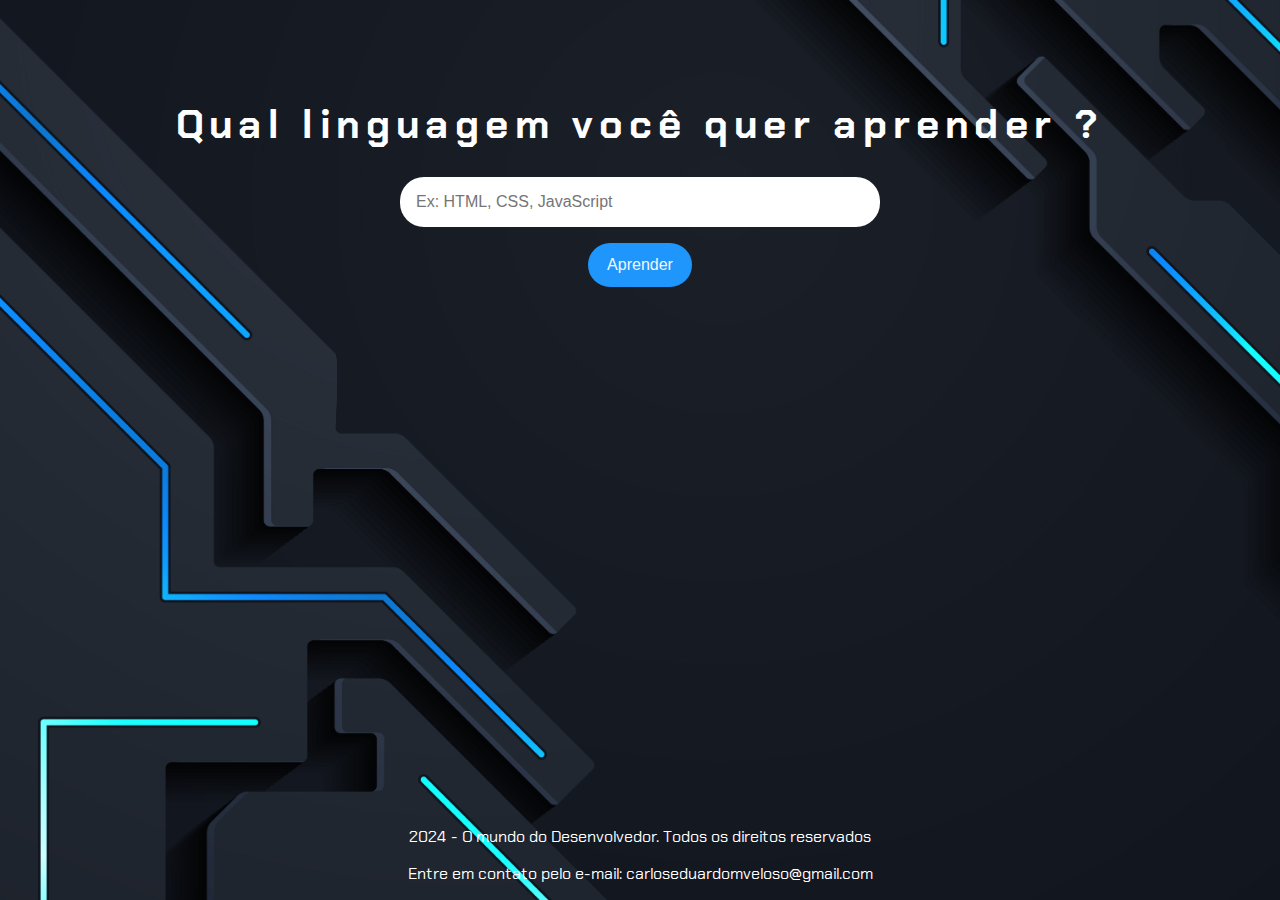
<file: index.html>
<!DOCTYPE html>
<html lang="pt-br">

<head>
    <meta charset="UTF-8">
    <meta name="viewport" content="width=device-width, initial-scale=1.0">
    <link rel="stylesheet" href="estilos/style.css">
    <title>O Mundo do Desenvolvedor</title>
</head>

<body>
    <header>
        <h1>Qual linguagem você quer aprender ?</h1>
    </header>
    <main>
        <section>
            <a href="paginas/html.html"></a>
            <input type="text" placeholder="Ex: HTML, CSS, JavaScript" id="campo-pesquisa">
            <button onclick="pesquisar()">Aprender</button>
        </section>
        <section class="resultados-pesquisa" id="resultados-pesquisa">
        </section>
    </main>
    <footer>
        <p>2024 - O mundo do Desenvolvedor. Todos os direitos reservados</p>
        <p>Entre em contato pelo e-mail: carloseduardomveloso@gmail.com</p>
    </footer>
    <script src="scripts/dados.js"></script>
    <script src="scripts/app.js"></script>
</body>

</html>
</file>
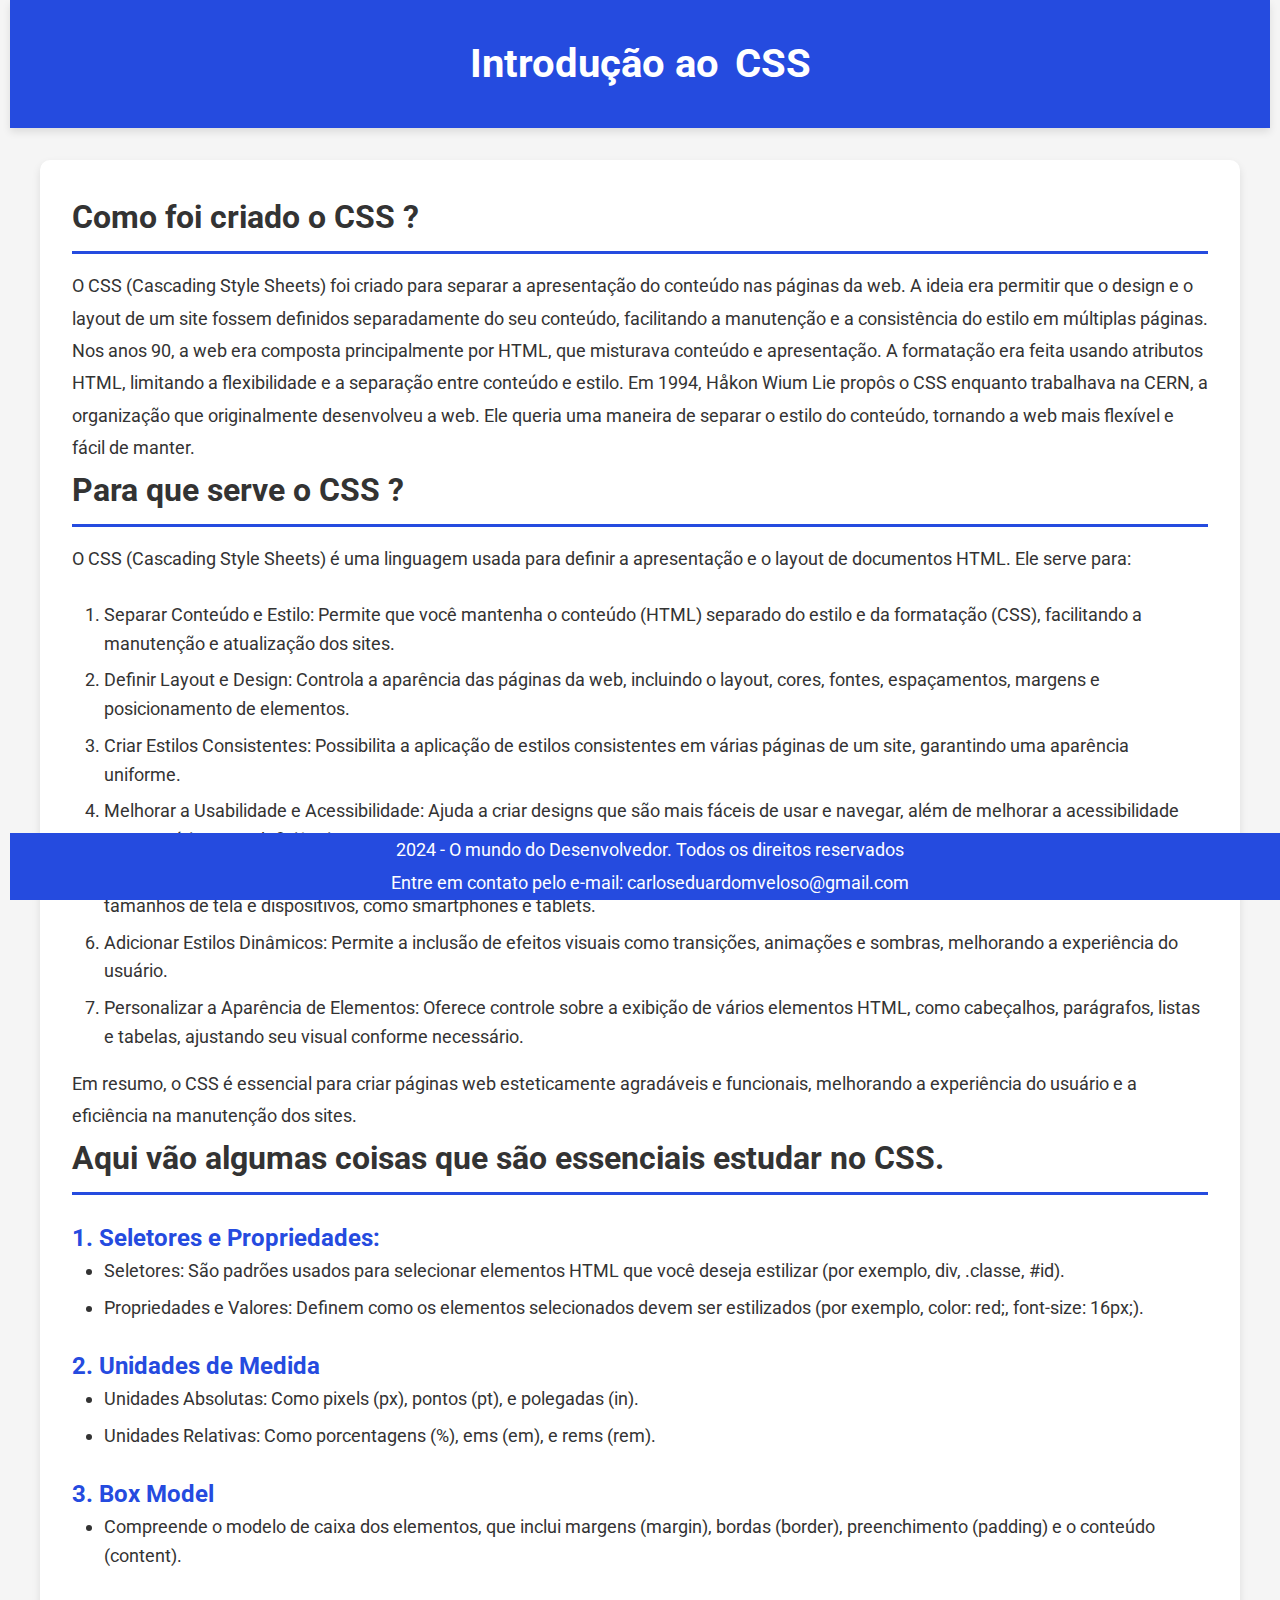
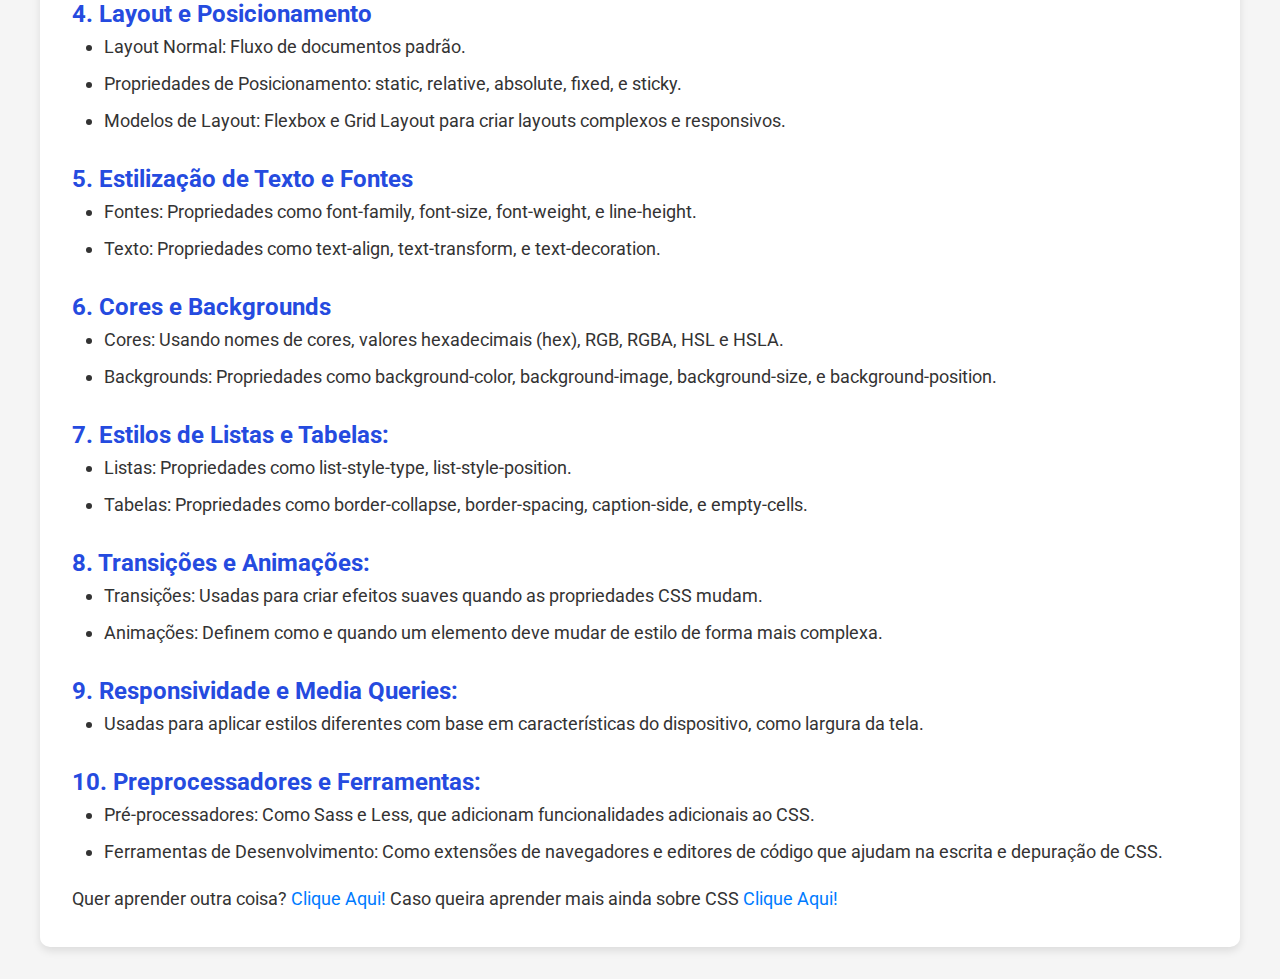
<file: paginas/css.html>
<!DOCTYPE html>
<html lang="pt-br">
<head>
    <meta charset="UTF-8">
    <meta name="viewport" content="width=device-width, initial-scale=1.0">
    <link rel="stylesheet" href="../estilos/css.css">
    <title>Introdução ao CSS</title>
</head>
<body>
    <header>
        <h1>
            <span class="intro">Introdução ao </span>
            <span class="letra" data-tooltip="Cascading">C</span>
            <span class="letra" data-tooltip="Style">S</span>
            <span class="letra" data-tooltip="Sheets">S</span>
        </h1>
    </header>
    <main>
        <section>
            <h2>Como foi criado o CSS ?</h2>
            <p>O CSS (Cascading Style Sheets) foi criado para separar a apresentação do conteúdo nas páginas da web. A ideia era permitir que o design e o layout de um site fossem definidos separadamente do seu conteúdo, facilitando a manutenção e a consistência do estilo em múltiplas páginas.

                Nos anos 90, a web era composta principalmente por HTML, que misturava conteúdo e apresentação. A formatação era feita usando atributos HTML, limitando a flexibilidade e a separação entre conteúdo e estilo. Em 1994, Håkon Wium Lie propôs o CSS enquanto trabalhava na CERN, a organização que originalmente desenvolveu a web. Ele queria uma maneira de separar o estilo do conteúdo, tornando a web mais flexível e fácil de manter.</p>
            <h2>Para que serve o CSS ?</h2>
            <p>O CSS (Cascading Style Sheets) é uma linguagem usada para definir a apresentação e o layout de documentos HTML. Ele serve para:</p><br>
            <ol>
                <li>Separar Conteúdo e Estilo: Permite que você mantenha o conteúdo (HTML) separado do estilo e da formatação (CSS), facilitando a manutenção e atualização dos sites.</li>
                <li>Definir Layout e Design: Controla a aparência das páginas da web, incluindo o layout, cores, fontes, espaçamentos, margens e posicionamento de elementos.</li>
                <li>Criar Estilos Consistentes: Possibilita a aplicação de estilos consistentes em várias páginas de um site, garantindo uma aparência uniforme.</li>
                <li>Melhorar a Usabilidade e Acessibilidade: Ajuda a criar designs que são mais fáceis de usar e navegar, além de melhorar a acessibilidade para usuários com deficiências.</li>
                <li>Facilitar a Adaptabilidade: Com técnicas como media queries, o CSS permite que as páginas sejam responsivas e se adaptem a diferentes tamanhos de tela e dispositivos, como smartphones e tablets.</li>
                <li>Adicionar Estilos Dinâmicos: Permite a inclusão de efeitos visuais como transições, animações e sombras, melhorando a experiência do usuário.</li>
                <li>Personalizar a Aparência de Elementos: Oferece controle sobre a exibição de vários elementos HTML, como cabeçalhos, parágrafos, listas e tabelas, ajustando seu visual conforme necessário.</li>
            </ol>
            <p>Em resumo, o CSS é essencial para criar páginas web esteticamente agradáveis e funcionais, melhorando a experiência do usuário e a eficiência na manutenção dos sites.</p>
            <h2>Aqui vão algumas coisas que são essenciais estudar no CSS.</h2>
            <h3>1. Seletores e Propriedades:</h3>
            <ul>
                <li>Seletores: São padrões usados para selecionar elementos HTML que você deseja estilizar (por exemplo, div, .classe, #id).</li>
                <li>Propriedades e Valores: Definem como os elementos selecionados devem ser estilizados (por exemplo, color: red;, font-size: 16px;).</li>
            </ul>
            <h3>2. Unidades de Medida</h3>
            <ul>
                <li>Unidades Absolutas: Como pixels (px), pontos (pt), e polegadas (in).</li>
                <li>Unidades Relativas: Como porcentagens (%), ems (em), e rems (rem).</li>
            </ul>
            <h3>3. Box Model</h3>
            <ul>
                <li>Compreende o modelo de caixa dos elementos, que inclui margens (margin), bordas (border), preenchimento (padding) e o conteúdo (content).</li>      
            </ul>
            <h3>4. Layout e Posicionamento</h3>
            <ul>
                <li>Layout Normal: Fluxo de documentos padrão.</li>
                <li>Propriedades de Posicionamento: static, relative, absolute, fixed, e sticky.</li>
                <li>Modelos de Layout: Flexbox e Grid Layout para criar layouts complexos e responsivos.</li>
            </ul>
            <h3>5. Estilização de Texto e Fontes</h3>
            <ul>
                <li>Fontes: Propriedades como font-family, font-size, font-weight, e line-height.</li>
                <li>Texto: Propriedades como text-align, text-transform, e text-decoration.</li>
            </ul>
            <h3>6. Cores e Backgrounds</h3>
            <ul>
                <li>Cores: Usando nomes de cores, valores hexadecimais (hex), RGB, RGBA, HSL e HSLA.</li>
                <li>Backgrounds: Propriedades como background-color, background-image, background-size, e background-position.</li>
            </ul>
            <h3>7. Estilos de Listas e Tabelas:</h3>
            <ul>
                <li>Listas: Propriedades como list-style-type, list-style-position.</li>
                <li>Tabelas: Propriedades como border-collapse, border-spacing, caption-side, e empty-cells.</li>
            </ul>
            <h3>8. Transições e Animações:</h3>
            <ul>
                <li>Transições: Usadas para criar efeitos suaves quando as propriedades CSS mudam.</li>
                <li>Animações: Definem como e quando um elemento deve mudar de estilo de forma mais complexa.</li>
            </ul>
            <h3>9. Responsividade e Media Queries:</h3>
            <ul>
                <li>Usadas para aplicar estilos diferentes com base em características do dispositivo, como largura da tela.</li>
            </ul>
            <h3>10. Preprocessadores e Ferramentas:</h3>
            <ul>
                <li>Pré-processadores: Como Sass e Less, que adicionam funcionalidades adicionais ao CSS.</li>
                <li>Ferramentas de Desenvolvimento: Como extensões de navegadores e editores de código que ajudam na escrita e depuração de CSS.</li>
            </ul>
        </section>
        <p>Quer aprender outra coisa? <a href="../index.html">Clique Aqui!</a> Caso queira aprender mais ainda sobre CSS <a href="https://www.youtube.com/playlist?list=PLHz_AreHm4dkZ9-atkcmcBaMZdmLHft8n" target="_blank">Clique Aqui!</a></p>
    </main>
    <footer>
        <p>2024 - O mundo do Desenvolvedor. Todos os direitos reservados</p>
        <p>Entre em contato pelo e-mail: carloseduardomveloso@gmail.com</p>
    </footer>
</body>
</html>
</file>
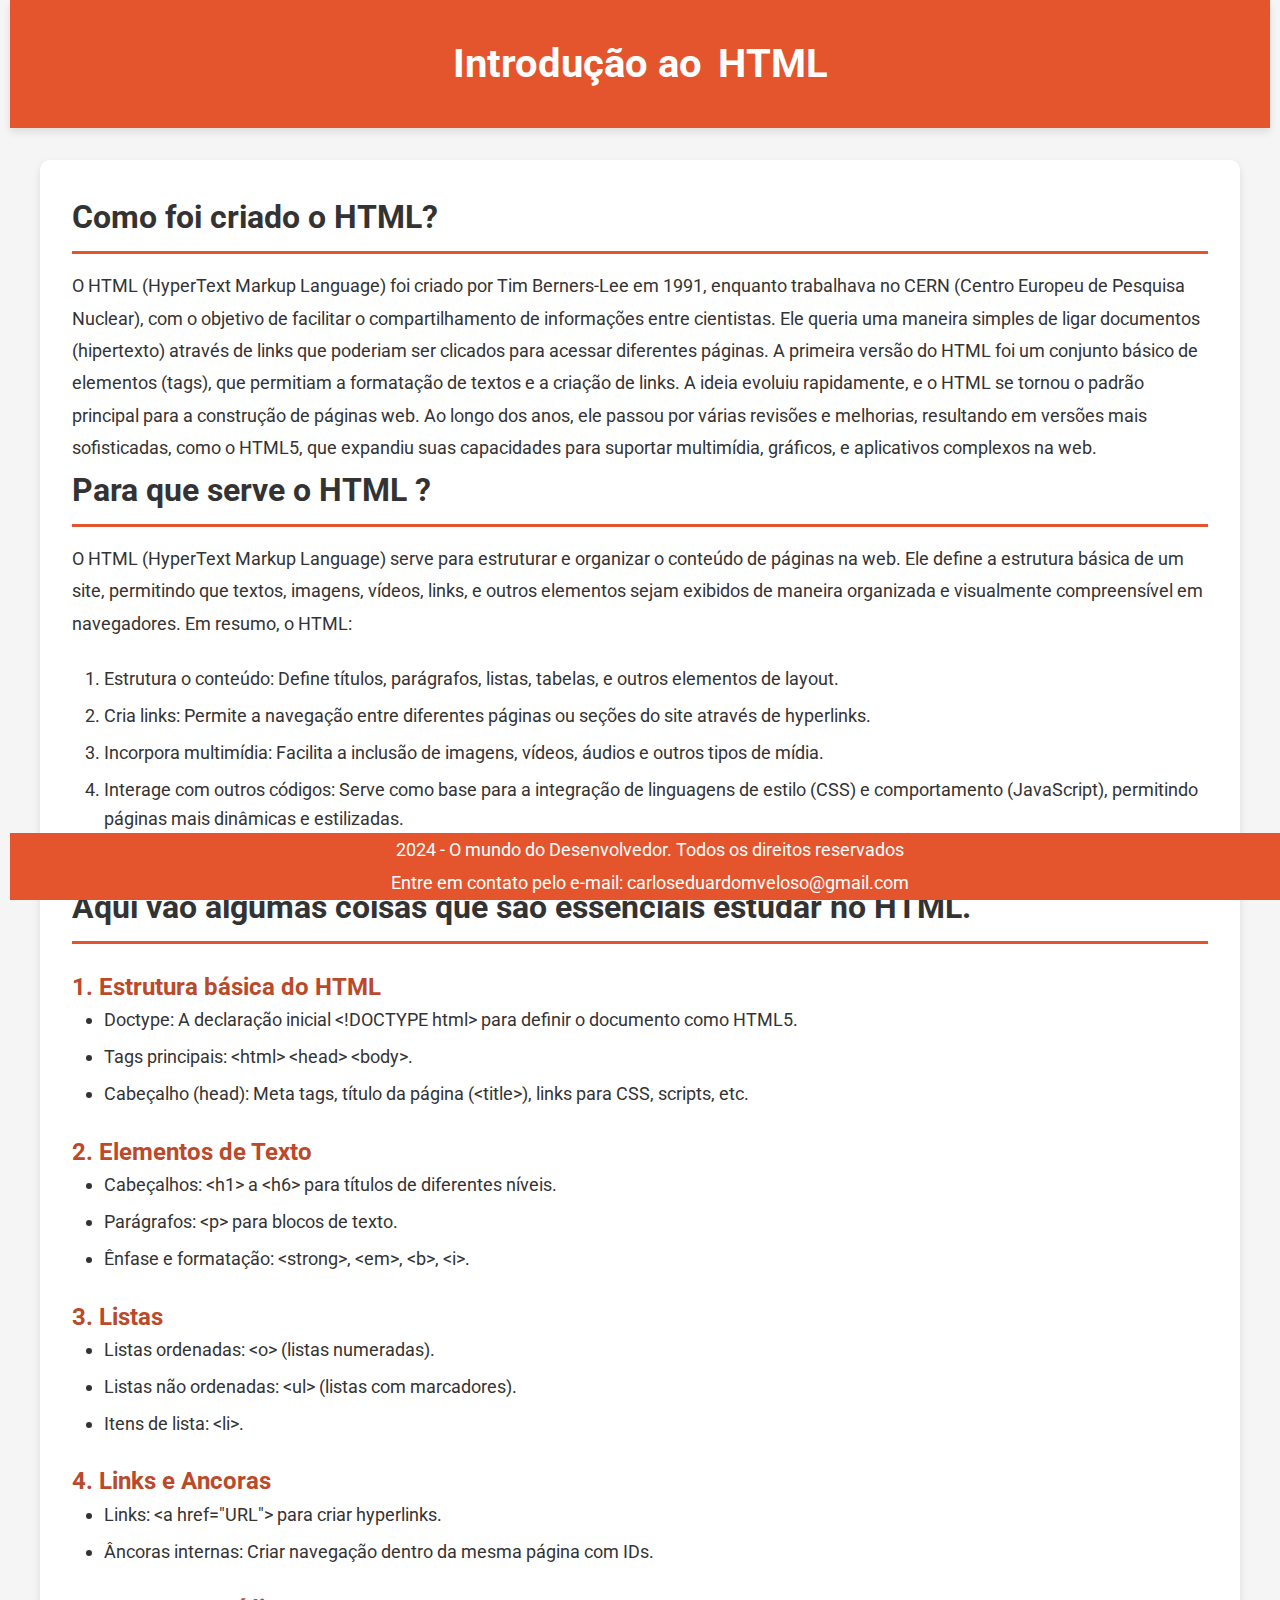
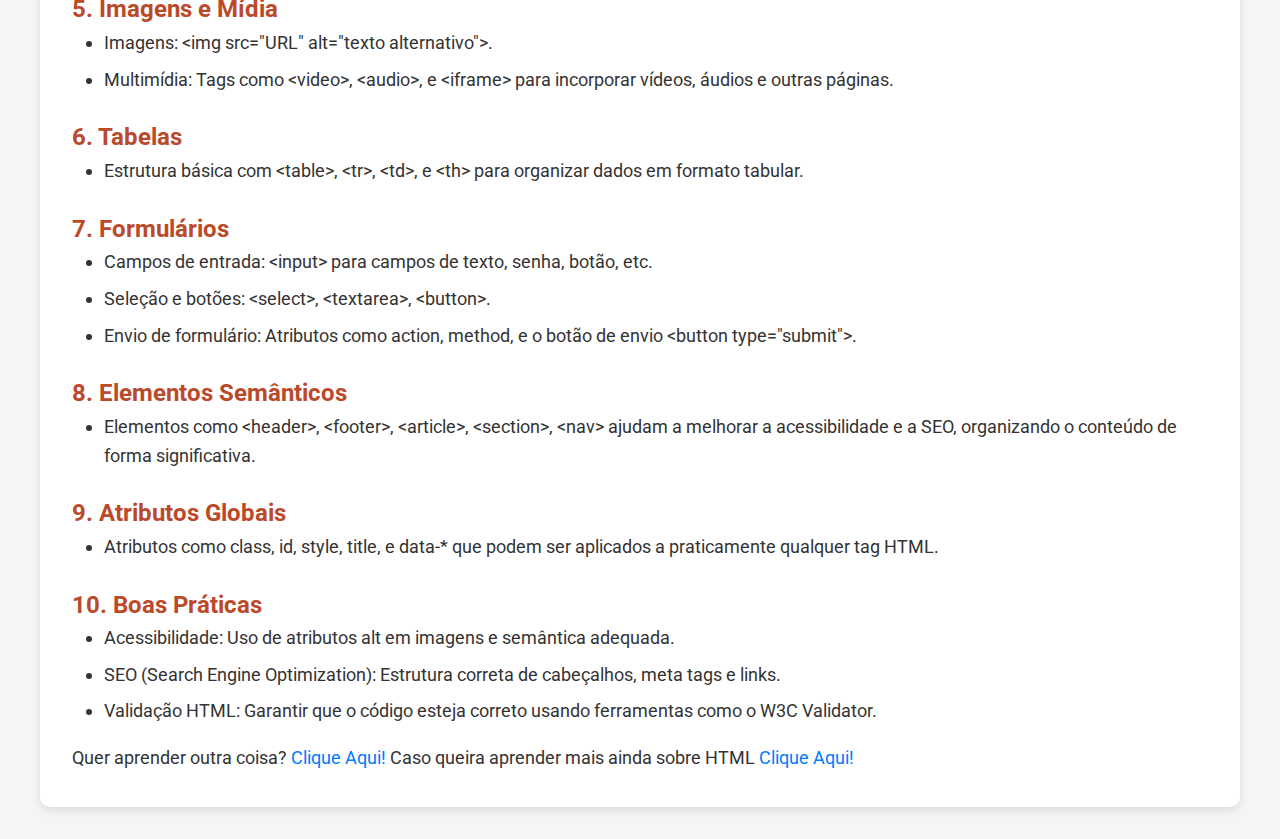
<file: paginas/html.html>
<!DOCTYPE html>
<html lang="pt-br">
<head>
    <meta charset="UTF-8">
    <meta name="viewport" content="width=device-width, initial-scale=1.0">
    <link rel="stylesheet" href="../estilos/html.css">
    <title>Introdução ao HTML</title>
</head>
<body>
    <header>
        <h1>
            <span class="intro">Introdução ao </span>
            <span class="letra" data-tooltip="Hyper">H</span>
            <span class="letra" data-tooltip="Text">T</span>
            <span class="letra" data-tooltip="Markup">M</span>
            <span class="letra" data-tooltip="Language">L</span>
        </h1>
    </header>
    <main>
        <section>
            <h2>Como foi criado o HTML?</h2>
            <p>O HTML (HyperText Markup Language) foi criado por Tim Berners-Lee em 1991, enquanto trabalhava no CERN (Centro Europeu de Pesquisa Nuclear), com o objetivo de facilitar o compartilhamento de informações entre cientistas. Ele queria uma maneira simples de ligar documentos (hipertexto) através de links que poderiam ser clicados para acessar diferentes páginas. A primeira versão do HTML foi um conjunto básico de elementos (tags), que permitiam a formatação de textos e a criação de links. A ideia evoluiu rapidamente, e o HTML se tornou o padrão principal para a construção de páginas web. Ao longo dos anos, ele passou por várias revisões e melhorias, resultando em versões mais sofisticadas, como o HTML5, que expandiu suas capacidades para suportar multimídia, gráficos, e aplicativos complexos na web.</p>
            <h2>Para que serve o HTML ?</h2>
            <p>O HTML (HyperText Markup Language) serve para estruturar e organizar o conteúdo de páginas na web. Ele define a estrutura básica de um site, permitindo que textos, imagens, vídeos, links, e outros elementos sejam exibidos de maneira organizada e visualmente compreensível em navegadores. Em resumo, o HTML:</p><br>
            <ol>
                <li>Estrutura o conteúdo: Define títulos, parágrafos, listas, tabelas, e outros elementos de layout.</li>
                <li>Cria links: Permite a navegação entre diferentes páginas ou seções do site através de hyperlinks.</li>
                <li>Incorpora multimídia: Facilita a inclusão de imagens, vídeos, áudios e outros tipos de mídia.</li>
                <li>Interage com outros códigos: Serve como base para a integração de linguagens de estilo (CSS) e comportamento (JavaScript), permitindo páginas mais dinâmicas e estilizadas.</li>
            </ol>
            <p>O HTML é essencial para que o conteúdo da web seja interpretado corretamente pelos navegadores e apresentado aos usuários.</p>
            <h2>Aqui vão algumas coisas que são essenciais estudar no HTML.</h2>
            <h3>1. Estrutura básica do HTML</h3>
            <ul>
                <li>Doctype: A declaração inicial &lt;!DOCTYPE html&gt; para definir o documento como HTML5.</li>
                <li>Tags principais: &lt;html&gt; &lt;head&gt; &lt;body&gt;.</li>
                <li>Cabeçalho (head): Meta tags, título da página (&lt;title&gt;), links para CSS, scripts, etc.</li>
            </ul>
            <h3>2. Elementos de Texto</h3>
            <ul>
                <li>Cabeçalhos: &lt;h1&gt; a &lt;h6&gt; para títulos de diferentes níveis.</li>
                <li>Parágrafos: &lt;p&gt; para blocos de texto.</li>
                <li>Ênfase e formatação: &lt;strong&gt;, &lt;em&gt;, &lt;b&gt;, &lt;i&gt;.</li>
            </ul>
            <h3>3. Listas</h3>
            <ul>
                <li>Listas ordenadas: &lt;o&gt; (listas numeradas).</li>
                <li>Listas não ordenadas: &lt;ul&gt; (listas com marcadores).</li>
                <li>Itens de lista: &lt;li&gt;.</li>        
            </ul>
            <h3>4. Links e Ancoras</h3>
            <ul>
                <li>Links: &lt;a href="URL"&gt; para criar hyperlinks.</li>
                <li>Âncoras internas: Criar navegação dentro da mesma página com IDs.</li>
            </ul>
            <h3>5. Imagens e Mídia</h3>
            <ul>
                <li>Imagens: &lt;img src="URL" alt="texto alternativo"&gt;.</li>
                <li>Multimídia: Tags como &lt;video&gt;, &lt;audio&gt;, e &lt;iframe&gt; para incorporar vídeos, áudios e outras páginas.</li>
            </ul>
            <h3>6. Tabelas</h3>
            <ul>
                <li>Estrutura básica com &lt;table&gt;, &lt;tr&gt;, &lt;td&gt;, e &lt;th&gt; para organizar dados em formato tabular.</li>
            </ul>
            <h3>7. Formulários</h3>
            <ul>
                <li>Campos de entrada: &lt;input&gt; para campos de texto, senha, botão, etc.</li>
                <li>Seleção e botões: &lt;select&gt;, &lt;textarea&gt;, &lt;button&gt;.</li>
                <li>Envio de formulário: Atributos como action, method, e o botão de envio &lt;button type="submit"&gt;.</li>
            </ul>
            <h3>8. Elementos Semânticos</h3>
            <ul>
                <li>Elementos como &lt;header&gt;, &lt;footer&gt;, &lt;article&gt;, &lt;section&gt;, &lt;nav&gt; ajudam a melhorar a acessibilidade e a SEO, organizando o conteúdo de forma significativa.</li>
            </ul>
            <h3>9. Atributos Globais</h3>
            <ul>
                <li>Atributos como class, id, style, title, e data-* que podem ser aplicados a praticamente qualquer tag HTML.</li>
            </ul>
            <h3>10. Boas Práticas</h3>
            <ul>
                <li>Acessibilidade: Uso de atributos alt em imagens e semântica adequada.</li>
                <li>SEO (Search Engine Optimization): Estrutura correta de cabeçalhos, meta tags e links.</li>
                <li>Validação HTML: Garantir que o código esteja correto usando ferramentas como o W3C Validator.</li>
            </ul>
        </section>
        <p>Quer aprender outra coisa? <a href="../index.html">Clique Aqui!</a> Caso queira aprender mais ainda sobre HTML <a href="https://www.youtube.com/playlist?list=PLHz_AreHm4dkZ9-atkcmcBaMZdmLHft8n" target="_blank">Clique Aqui!</a></p>
    </main>
    <footer>
        <p>2024 - O mundo do Desenvolvedor. Todos os direitos reservados</p>
        <p>Entre em contato pelo e-mail: carloseduardomveloso@gmail.com</p>
    </footer>
</body>
</html>
</file>
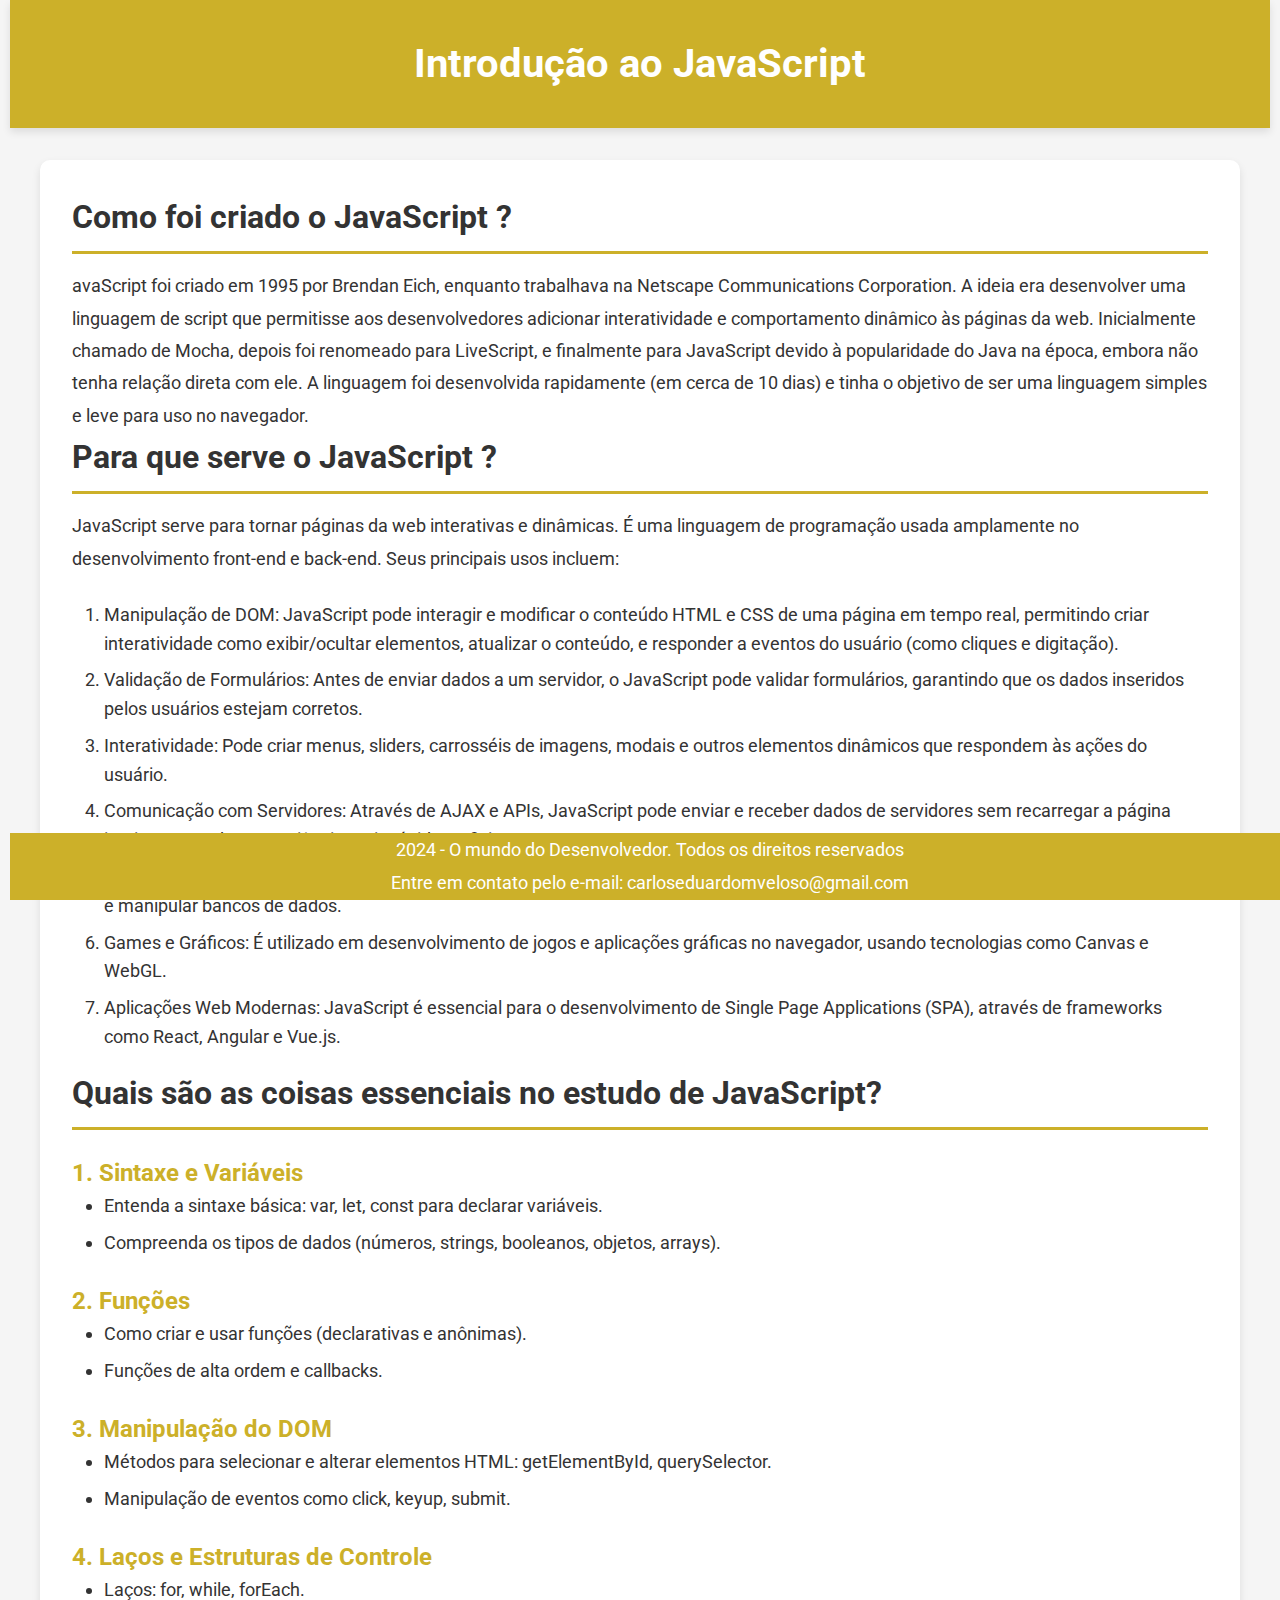
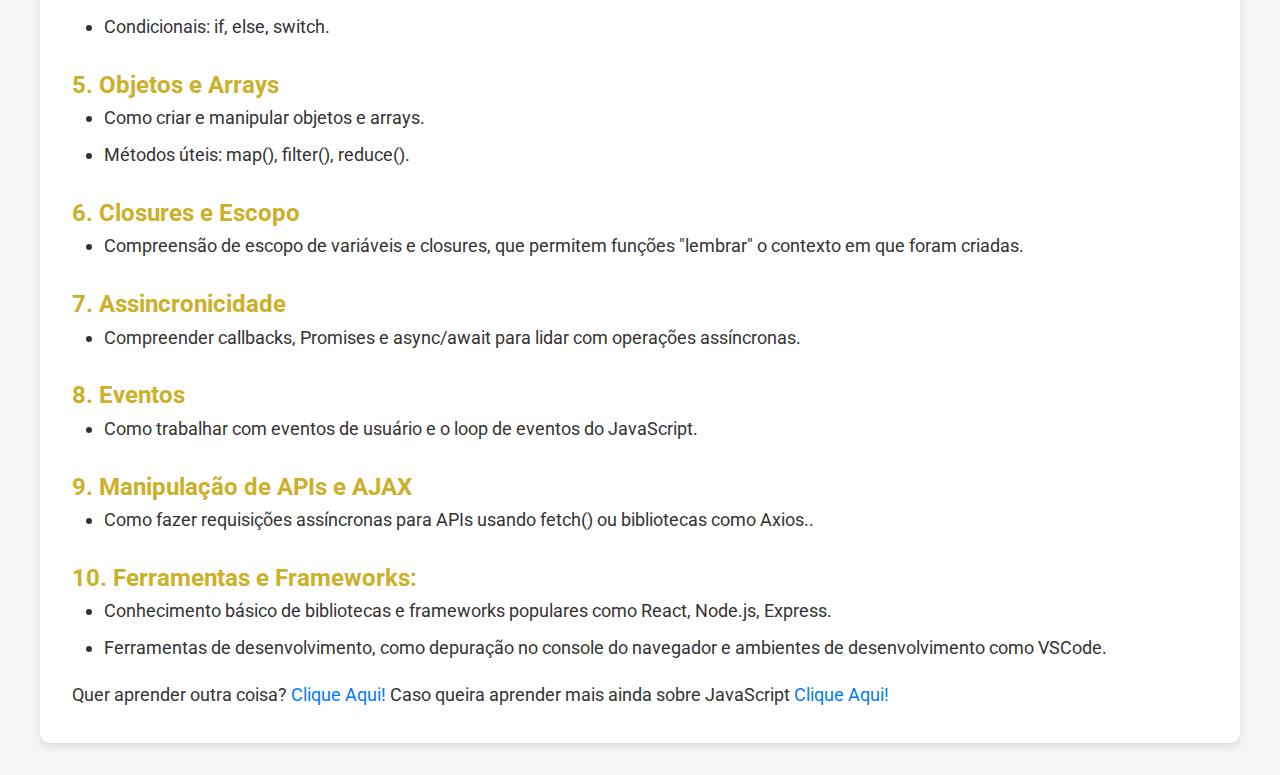
<file: paginas/js.html>
<!DOCTYPE html>
<html lang="pt-br">
<head>
    <meta charset="UTF-8">
    <meta name="viewport" content="width=device-width, initial-scale=1.0">
    <link rel="stylesheet" href="../estilos/js.css">
    <title>Introdução ao HTML</title>
</head>
<body>
    <header>
        <h1>Introdução ao JavaScript</h1>
    </header>
    <main>
        <section>
            <h2>Como foi criado o JavaScript ?</h2>
            <p>avaScript foi criado em 1995 por Brendan Eich, enquanto trabalhava na Netscape Communications Corporation. A ideia era desenvolver uma linguagem de script que permitisse aos desenvolvedores adicionar interatividade e comportamento dinâmico às páginas da web. Inicialmente chamado de Mocha, depois foi renomeado para LiveScript, e finalmente para JavaScript devido à popularidade do Java na época, embora não tenha relação direta com ele. A linguagem foi desenvolvida rapidamente (em cerca de 10 dias) e tinha o objetivo de ser uma linguagem simples e leve para uso no navegador.</p>
            <h2>Para que serve o JavaScript ?</h2>
            <p>JavaScript serve para tornar páginas da web interativas e dinâmicas. É uma linguagem de programação usada amplamente no desenvolvimento front-end e back-end. Seus principais usos incluem:</p><br>
            <ol>
                <li>Manipulação de DOM: JavaScript pode interagir e modificar o conteúdo HTML e CSS de uma página em tempo real, permitindo criar interatividade como exibir/ocultar elementos, atualizar o conteúdo, e responder a eventos do usuário (como cliques e digitação).</li>
                <li>Validação de Formulários: Antes de enviar dados a um servidor, o JavaScript pode validar formulários, garantindo que os dados inseridos pelos usuários estejam corretos.</li>
                <li>Interatividade: Pode criar menus, sliders, carrosséis de imagens, modais e outros elementos dinâmicos que respondem às ações do usuário.</li>
                <li>Comunicação com Servidores: Através de AJAX e APIs, JavaScript pode enviar e receber dados de servidores sem recarregar a página inteira, tornando a experiência mais rápida e eficiente.</li>
                <li>Desenvolvimento Full-Stack: Com Node.js, o JavaScript também é usado para o desenvolvimento de back-end, permitindo criar servidores e manipular bancos de dados.</li>
                <li>Games e Gráficos: É utilizado em desenvolvimento de jogos e aplicações gráficas no navegador, usando tecnologias como Canvas e WebGL.</li>
                <li>Aplicações Web Modernas: JavaScript é essencial para o desenvolvimento de Single Page Applications (SPA), através de frameworks como React, Angular e Vue.js.</li>
            </ol>
            <h2>Quais são as coisas essenciais no estudo de JavaScript?</h2>
            <h3>1. Sintaxe e Variáveis</h3>
            <ul>
                <li>Entenda a sintaxe básica: var, let, const para declarar variáveis.</li>
                <li>Compreenda os tipos de dados (números, strings, booleanos, objetos, arrays).</li>
            </ul>
            <h3>2. Funções</h3>
            <ul>
                <li>Como criar e usar funções (declarativas e anônimas).</li>
                <li>Funções de alta ordem e callbacks.</li>
            </ul>
            <h3>3. Manipulação do DOM</h3>
            <ul>
                <li>Métodos para selecionar e alterar elementos HTML: getElementById, querySelector.</li>
                <li>Manipulação de eventos como click, keyup, submit.</li>      
            </ul>
            <h3>4. Laços e Estruturas de Controle</h3>
            <ul>
                <li>Laços: for, while, forEach.</li>
                <li>Condicionais: if, else, switch.</li>
            </ul>
            <h3>5. Objetos e Arrays</h3>
            <ul>
                <li>Como criar e manipular objetos e arrays.</li>
                <li>Métodos úteis: map(), filter(), reduce().</li>
            </ul>
            <h3>6. Closures e Escopo</h3>
            <ul>
                <li>Compreensão de escopo de variáveis e closures, que permitem funções "lembrar" o contexto em que foram criadas.</li>
            </ul>
            <h3>7. Assincronicidade</h3>
            <ul>
                <li>Compreender callbacks, Promises e async/await para lidar com operações assíncronas.</li>
            </ul>
            <h3>8. Eventos</h3>
            <ul>
                <li>Como trabalhar com eventos de usuário e o loop de eventos do JavaScript.</li>
            </ul>
            <h3>9. Manipulação de APIs e AJAX</h3>
            <ul>
                <li>Como fazer requisições assíncronas para APIs usando fetch() ou bibliotecas como Axios..</li>
            </ul>
            <h3>10. Ferramentas e Frameworks:</h3>
            <ul>
                <li>Conhecimento básico de bibliotecas e frameworks populares como React, Node.js, Express.</li>
                <li>Ferramentas de desenvolvimento, como depuração no console do navegador e ambientes de desenvolvimento como VSCode.</li>
            </ul>
        </section>
        <p>Quer aprender outra coisa? <a href="../index.html">Clique Aqui!</a> Caso queira aprender mais ainda sobre JavaScript <a href="https://www.youtube.com/playlist?list=PLHz_AreHm4dlsK3Nr9GVvXCbpQyHQl1o1" target="_blank">Clique Aqui!</a></p>
    </main>
    <footer>
        <p>2024 - O mundo do Desenvolvedor. Todos os direitos reservados</p>
        <p>Entre em contato pelo e-mail: carloseduardomveloso@gmail.com</p>
    </footer>
</body>
</html>
</file>
<file: estilos/style.css>
/* Importa a fonte Chakra Petch do Google Fonts */
@import url('https://fonts.googleapis.com/css2?family=Chakra+Petch:ital,wght@0,300;0,400;0,500;0,600;0,700;1,300;1,400;1,500;1,600;1,700&display=swap');

/* Estiliza o corpo da página */
body {
    background-image: url(../Imagens/wallpaper.jpg);
    background-size: 100% 100%;
    background-repeat: no-repeat;
    background-size: cover;
    background-attachment: fixed;
    font-family: "Chakra Petch", sans-serif; /* Define a fonte padrão */
    background-color: #000000; /* Cor de fundo da página */
    display: flex; /* Usa Flexbox para layout */
    flex-direction: column; /* Alinha os itens na vertical */
    align-items: center; /* Centraliza os itens horizontalmente */
    justify-content: center; /* Centraliza os itens verticalmente */
    height: 100vh; /* Preenche a altura total da viewport */
    margin: 0;
    padding: 0;
}


/* Estiliza os títulos h1 */
h1 {
    font-size: 2.5rem; /* Tamanho da fonte */
    color: white; /* Cor do texto */
    text-align: center; /* Alinha o texto ao centro */
    letter-spacing: 0.4rem; /* Espaçamento entre letras */
}

/* Estiliza as seções da página */
section {
    color: #FFFCF2;
    display: flex; /* Usa Flexbox para layout */
    flex-direction: column; /* Alinha os itens na vertical */
    align-items: center; /* Centraliza os itens horizontalmente */
    margin-bottom: 3rem; /* Espaçamento abaixo de cada seção */
}

/* Estiliza os inputs dentro das seções */
section input {
    width: 30rem; /* Largura dos inputs */
    border: none; /* Remove a borda padrão */
    padding: 1rem; /* Espaçamento interno */
    border-radius: 1.5rem; /* Borda arredondada */
    margin-bottom: 1rem; /* Espaçamento abaixo dos inputs */
    color: #45474B; /* Cor do texto */
    font-size: 1rem; /* Tamanho da fonte */
    box-sizing: border-box; /* Inclui padding e border na largura total */
}

/* Estiliza os botões dentro das seções */
section button {
    padding: 0.8rem 1.2rem; /* Espaçamento interno do botão */
    border: none; /* Remove a borda padrão */
    border-radius: 1.5rem; /* Borda arredondada */
    background-color: #1E96FC; /* Cor de fundo do botão */
    color: #F5F7F8; /* Cor do texto do botão */
    font-size: 1rem; /* Tamanho da fonte */
    cursor: pointer; /* Muda o cursor para indicar que é clicável */
}

/* Estiliza a caixa de resultados da pesquisa */
.resultados-pesquisa {
    width: 60rem; /* Largura máxima da caixa de resultados */
    height: 46vh; /* Altura máxima da caixa de resultados */
    overflow-y: auto; /* Adiciona rolagem vertical se necessário */
    margin-top: 1rem; /* Espaçamento acima da caixa de resultados */
    padding: 1rem; /* Espaçamento interno */
    border-radius: 0.6rem; /* Borda arredondada */
}

/* Estiliza cada item de resultado */
.item-resultado {
    background: #ffffff; /* Cor de fundo dos itens */
    border-radius: 0.6rem; /* Borda arredondada */
    padding: 1rem; /* Espaçamento interno */
    margin-bottom: 1rem; /* Espaçamento abaixo dos itens */
    box-shadow: 0 2px 4px rgba(0, 0, 0, 0.1); /* Sombra leve */
}

/* Estiliza os títulos dentro dos itens de resultado */
.item-resultado h2 {
    font-size: 1.5rem; /* Tamanho da fonte */
    color: #222831; /* Cor do texto */
}

/* Estiliza os links dentro dos itens de resultado */
.item-resultado a {
    text-decoration: none; /* Remove o sublinhado padrão dos links */
    color: #30475E; /* Cor do texto dos links */
}

/* Estiliza os links quando são passados o mouse sobre */
.item-resultado a:hover {
    text-decoration: underline; /* Adiciona sublinhado ao passar o mouse */
    color: blue;
}

/* Estiliza a descrição meta dentro dos itens de resultado */
.descricao-meta {
    color: #6c757d; /* Cor do texto */
    margin: 0.5rem 0; /* Margem acima e abaixo */
}

/* Estiliza o rodapé da página */
footer {
    background-color: #f5f7f800; /* Cor de fundo do rodapé */
    color: white; /* Cor do texto */
    text-align: center; /* Alinha o texto ao centro */
    padding: 0; /* Espaçamento interno */
    width: 100%; /* Largura total da página */
    position: absolute; /* Posiciona o rodapé */
    bottom: 0; /* Alinha ao fundo da página */
    font-size: 1rem; /* Tamanho da fonte */
} 
img{
    width: 100px;
    margin: auto;
} 
button:hover{
    background-color: darkblue;
    color: white;
    transition: all 0.3s;
    transform: scale(1.1);
}
</file>
<file: estilos/css.css>
/* Fonte do Google Fonts */
@import url('https://fonts.googleapis.com/css2?family=Roboto:wght@400;700&display=swap');
        
/* Estilos Globais */
* {
    margin: 0;
    padding: 0;
    box-sizing: border-box;
}

body {
    font-family: 'Roboto', sans-serif;
    line-height: 1.6;
    background-color: #f5f5f5;
    color: #333;
    padding: 0 10px;
}

a {
    color: #007BFF;
    text-decoration: none;
}

a:hover {
    color: #0056b3;
    text-decoration: underline;
}

header {
    display: flex;
    justify-content: center;
    background-color: #254BDF;
    position: relative;
    /*background: linear-gradient(90deg, #007BFF 0%, #00BFFF 100%);*/
    color: white;
    padding: 2rem;
    text-align: center;
    box-shadow: 0 4px 8px rgba(0, 0, 0, 0.1);
}

header h1 {
    font-size: 2.5rem;
    display: flex;
    align-items: center;
}

.intro{
    font-size: 2.5rem;
    margin-right: 1rem;
    color: white;
}

.letra{
    position: relative;
    display: inline-block;
    cursor: pointer;
    transition: color 0.3 ease;
}

.letra::before{
    content: attr(data-tooltip);
    position: absolute;
    bottom: 100%;
    left: 50%;
    transform:translateX(-50%);
    background-color: #333;
    color: #fff;
    padding: 0.5rem;
    border-radius: 5px;
    white-space: nowrap;
    opacity: 0;
    visibility: hidden;
    transition: opacity 0.3s ease, visibility 0.3s ease;
    font-size: 0.875rem;
    z-index: 10;
    pointer-events: none;
}
.letra:hover::before{
    opacity: 1;
    visibility: visible;
}
.letra:hover{
    color: #254BDF;
}

main {
    max-width: 1200px;
    margin: 2rem auto;
    padding: 2rem;
    background: white;
    border-radius: 10px;
    box-shadow: 0 4px 8px rgba(0, 0, 0, 0.1);
}

main h2 {
    font-size: 2rem;
    margin-bottom: 1rem;
    color: #333;
    border-bottom: 3px solid #254BDF;
    padding-bottom: 0.5rem;
}

main h3 {
    font-size: 1.5rem;
    margin-top: 1.5rem;
    color: #254BDF;
}

p {
    font-size: 1.125rem;
    line-height: 1.8;
}

ol, ul {
    margin-left: 2rem;
    margin-bottom: 1rem;
}

ul li, ol li {
    margin-bottom: 0.5rem;
    font-size: 1.125rem;
}

footer {
    text-align: center;
    padding: 1px;
    background: #254BDF;
    color: white;
    position: fixed;
    width: 100%;
    bottom: 0;
}

/* Estilos para Botões */
.button {
    background-color: #007BFF;
    color: white;
    padding: 0.75rem 1.5rem;
    border: none;
    border-radius: 5px;
    font-size: 1rem;
    cursor: pointer;
    transition: background-color 0.3s ease;
}

.button:hover {
    background-color: #0056b3;
}

/* Animações */
h1, h2, h3, p, li {
    animation: fadeIn 1.5s ease-in;
}

@keyframes fadeIn {
    from { opacity: 0; }
    to { opacity: 1; }
}

/* Responsividade */
@media (max-width: 768px) {
    header h1 {
        font-size: 2rem;
    }

    main h2 {
        font-size: 1.75rem;
    }

    main h3 {
        font-size: 1.25rem;
    }

    p, ul li, ol li {
        font-size: 1rem;
    }

    main {
        padding: 1rem;
    }
}

@media (max-width: 480px) {
    header h1 {
        font-size: 1.75rem;
    }

    main h2 {
        font-size: 1.5rem;
    }

    main h3 {
        font-size: 1.1rem;
    }

    p, ul li, ol li {
        font-size: 0.9rem;
    }

    main {
        padding: 0.75rem;
    }
}
</file>
<file: estilos/html.css>
/* Fonte do Google Fonts */
@import url('https://fonts.googleapis.com/css2?family=Roboto:wght@400;700&display=swap');
        
/* Estilos Globais */
* {
    margin: 0;
    padding: 0;
    box-sizing: border-box;
}

body {
    font-family: 'Roboto', sans-serif;
    line-height: 1.6;
    background-color: #f5f5f5;
    color: #333;
    padding: 0 10px;
}

a {
    color: #007BFF;
    text-decoration: none;
}

a:hover {
    color: #0056b3;
    text-decoration: underline;
}

header {
    display: flex;
    justify-content: center;
    background-color: #E4552D;
    position: relative;
    /*background: linear-gradient(90deg, #007BFF 0%, #00BFFF 100%);*/
    color: white;
    padding: 2rem;
    text-align: center;
    box-shadow: 0 4px 8px rgba(0, 0, 0, 0.1);
}

header h1 {
    font-size: 2.5rem;
    display: flex;
    align-items: center;
}

.intro{
    font-size: 2.5rem;
    margin-right: 1rem;
    color: white;
}

.letra{
    position: relative;
    display: inline-block;
    cursor: pointer;
    transition: color 0.3 ease;
}

.letra::before{
    content: attr(data-tooltip);
    position: absolute;
    bottom: 100%;
    left: 50%;
    transform:translateX(-50%);
    background-color: #333;
    color: #fff;
    padding: 0.5rem;
    border-radius: 5px;
    white-space: nowrap;
    opacity: 0;
    visibility: hidden;
    transition: opacity 0.3s ease, visibility 0.3s ease;
    font-size: 0.875rem;
    z-index: 10;
    pointer-events: none;
}
.letra:hover::before{
    opacity: 1;
    visibility: visible;
}
.letra:hover{
    color: #E4552D;
}

main {
    max-width: 1200px;
    margin: 2rem auto;
    padding: 2rem;
    background: white;
    border-radius: 10px;
    box-shadow: 0 4px 8px rgba(0, 0, 0, 0.1);
}

main h2 {
    font-size: 2rem;
    margin-bottom: 1rem;
    color: #333;
    border-bottom: 3px solid #E4552D;
    padding-bottom: 0.5rem;
}

main h3 {
    font-size: 1.5rem;
    margin-top: 1.5rem;
    color: #bb4a2b;
}

p {
    font-size: 1.125rem;
    line-height: 1.8;
}

ol, ul {
    margin-left: 2rem;
    margin-bottom: 1rem;
}

ul li, ol li {
    margin-bottom: 0.5rem;
    font-size: 1.125rem;
}

footer {
    text-align: center;
    padding: 1px;
    background: #E4552D;
    color: white;
    position: fixed;
    width: 100%;
    bottom: 0;
}

/* Estilos para Botões */
.button {
    background-color: #007BFF;
    color: white;
    padding: 0.75rem 1.5rem;
    border: none;
    border-radius: 5px;
    font-size: 1rem;
    cursor: pointer;
    transition: background-color 0.3s ease;
}

.button:hover {
    background-color: #0056b3;
}

/* Animações */
h1, h2, h3, p, li {
    animation: fadeIn 1.5s ease-in;
}

@keyframes fadeIn {
    from { opacity: 0; }
    to { opacity: 1; }
}

/* Responsividade */
@media (max-width: 768px) {
    header h1 {
        font-size: 2rem;
    }

    main h2 {
        font-size: 1.75rem;
    }

    main h3 {
        font-size: 1.25rem;
    }

    p, ul li, ol li {
        font-size: 1rem;
    }

    main {
        padding: 1rem;
    }
}

@media (max-width: 480px) {
    header h1 {
        font-size: 1.75rem;
    }

    main h2 {
        font-size: 1.5rem;
    }

    main h3 {
        font-size: 1.1rem;
    }

    p, ul li, ol li {
        font-size: 0.9rem;
    }

    main {
        padding: 0.75rem;
    }
}
</file>
<file: estilos/js.css>
/* Fonte do Google Fonts */
@import url('https://fonts.googleapis.com/css2?family=Roboto:wght@400;700&display=swap');
        
/* Estilos Globais */
* {
    margin: 0;
    padding: 0;
    box-sizing: border-box;
}

body {
    font-family: 'Roboto', sans-serif;
    line-height: 1.6;
    background-color: #f5f5f5;
    color: #333;
    padding: 0 10px;
}

a {
    color: #007BFF;
    text-decoration: none;
}

a:hover {
    color: #0056b3;
    text-decoration: underline;
}

header {
    display: flex;
    justify-content: center;
    background-color: #CCB029;
    position: relative;
    /*background: linear-gradient(90deg, #007BFF 0%, #00BFFF 100%);*/
    color: white;
    padding: 2rem;
    text-align: center;
    box-shadow: 0 4px 8px rgba(0, 0, 0, 0.1);
}

header h1 {
    font-size: 2.5rem;
    display: flex;
    align-items: center;
}

main {
    max-width: 1200px;
    margin: 2rem auto;
    padding: 2rem;
    background: white;
    border-radius: 10px;
    box-shadow: 0 4px 8px rgba(0, 0, 0, 0.1);
}

main h2 {
    font-size: 2rem;
    margin-bottom: 1rem;
    color: #333;
    border-bottom: 3px solid #CCB029;
    padding-bottom: 0.5rem;
}

main h3 {
    font-size: 1.5rem;
    margin-top: 1.5rem;
    color: #CCB029;
}

p {
    font-size: 1.125rem;
    line-height: 1.8;
}

ol, ul {
    margin-left: 2rem;
    margin-bottom: 1rem;
}

ul li, ol li {
    margin-bottom: 0.5rem;
    font-size: 1.125rem;
}

footer {
    text-align: center;
    padding: 1px;
    background: #CCB029;
    color: white;
    position: fixed;
    width: 100%;
    bottom: 0;
}

/* Estilos para Botões */
.button {
    background-color: #007BFF;
    color: white;
    padding: 0.75rem 1.5rem;
    border: none;
    border-radius: 5px;
    font-size: 1rem;
    cursor: pointer;
    transition: background-color 0.3s ease;
}

.button:hover {
    background-color: #0056b3;
}

/* Animações */
h1, h2, h3, p, li {
    animation: fadeIn 1.5s ease-in;
}

@keyframes fadeIn {
    from { opacity: 0; }
    to { opacity: 1; }
}

/* Responsividade */
@media (max-width: 768px) {
    header h1 {
        font-size: 2rem;
    }

    main h2 {
        font-size: 1.75rem;
    }

    main h3 {
        font-size: 1.25rem;
    }

    p, ul li, ol li {
        font-size: 1rem;
    }

    main {
        padding: 1rem;
    }
}

@media (max-width: 480px) {
    header h1 {
        font-size: 1.75rem;
    }

    main h2 {
        font-size: 1.5rem;
    }

    main h3 {
        font-size: 1.1rem;
    }

    p, ul li, ol li {
        font-size: 0.9rem;
    }

    main {
        padding: 0.75rem;
    }
}
</file>
